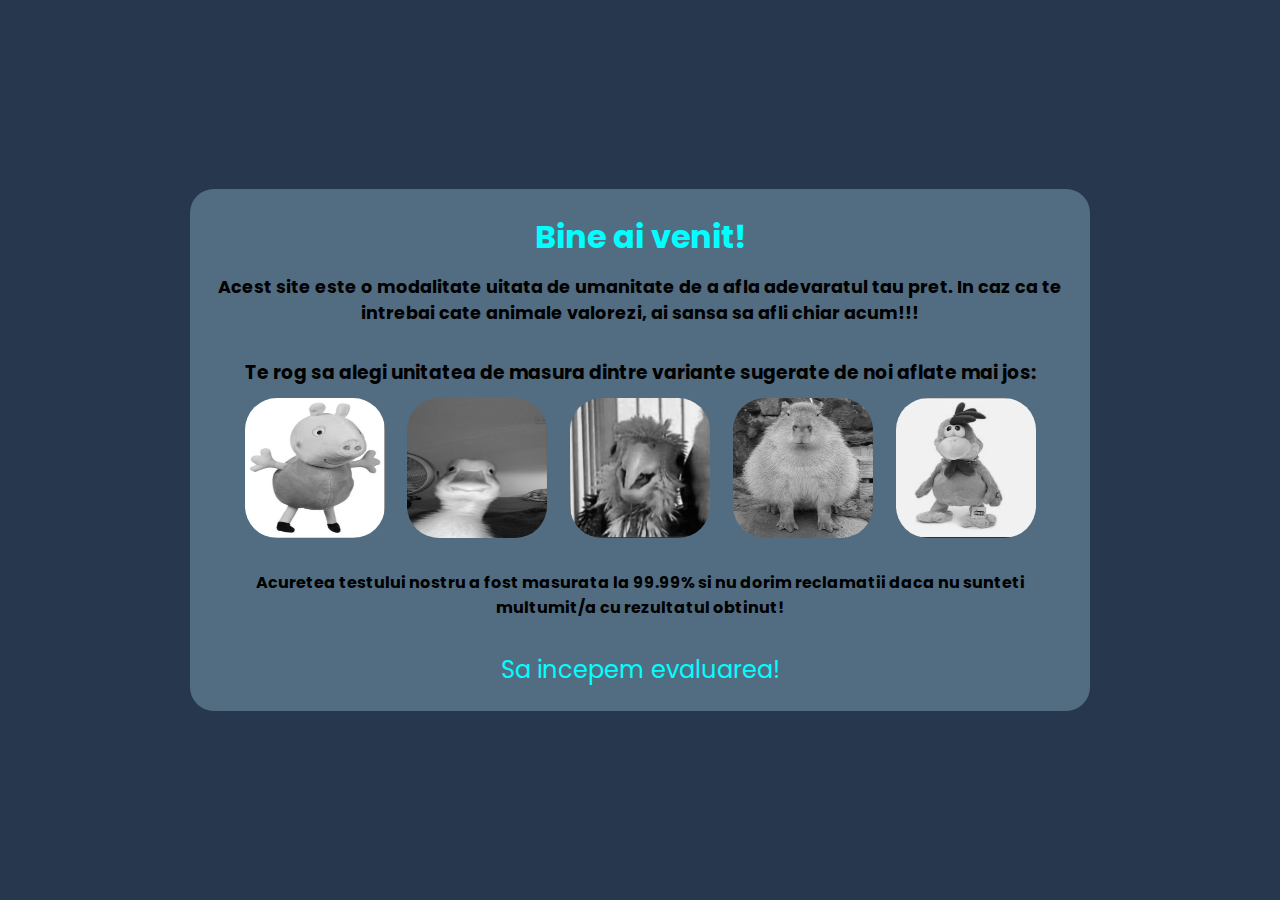
<file: index.html>
<!DOCTYPE html>
<html lang="en">
<head>
    <meta charset="UTF-8">
    <meta name="viewport" content="width=device-width, initial-scale=1.0">
    <link rel="stylesheet" href="styles.css" />
    <script src="javascript.js" defer></script>
    <title>Lading Page</title>
</head>
<body>
    <main>
        <div class="introducere">
            <h1>Bine ai venit!</h1>
            <h2>Acest site este o modalitate uitata de umanitate de a afla adevaratul tau pret. In caz ca te intrebai cate animale valorezi, ai
                sansa sa afli chiar acum!!!</h2>
        </div>
        <div class="preferinte">
            <h3>Te rog sa alegi unitatea de masura dintre variante sugerate de noi aflate mai jos:</h3>
            <div class="pictures">
                <img src="images/peppaPig.jpeg" alt="" title="Peppa" class="pic item1">
                <img src="images/rate.jpeg" alt="" title="Rata" class="pic item2">
                <img src="images/papagal.jpeg" alt="" title="Papagal" class="pic item3">
                <img src="images/capybara.jpeg" alt="" title="Capybara" class="pic item4">
                <img src="images/puipuipui.jpeg" alt="" title="Pui" class="pic item5">
            </div>
        </div>
        <div class="atentie">
            <p>Acuretea testului nostru a fost masurata la 99.99% si nu dorim reclamatii daca nu sunteti multumit/a cu rezultatul obtinut!</p>
        </div>
        <p id="where">Sa incepem evaluarea!</p>
    </main>
</body>
</html>
</file>
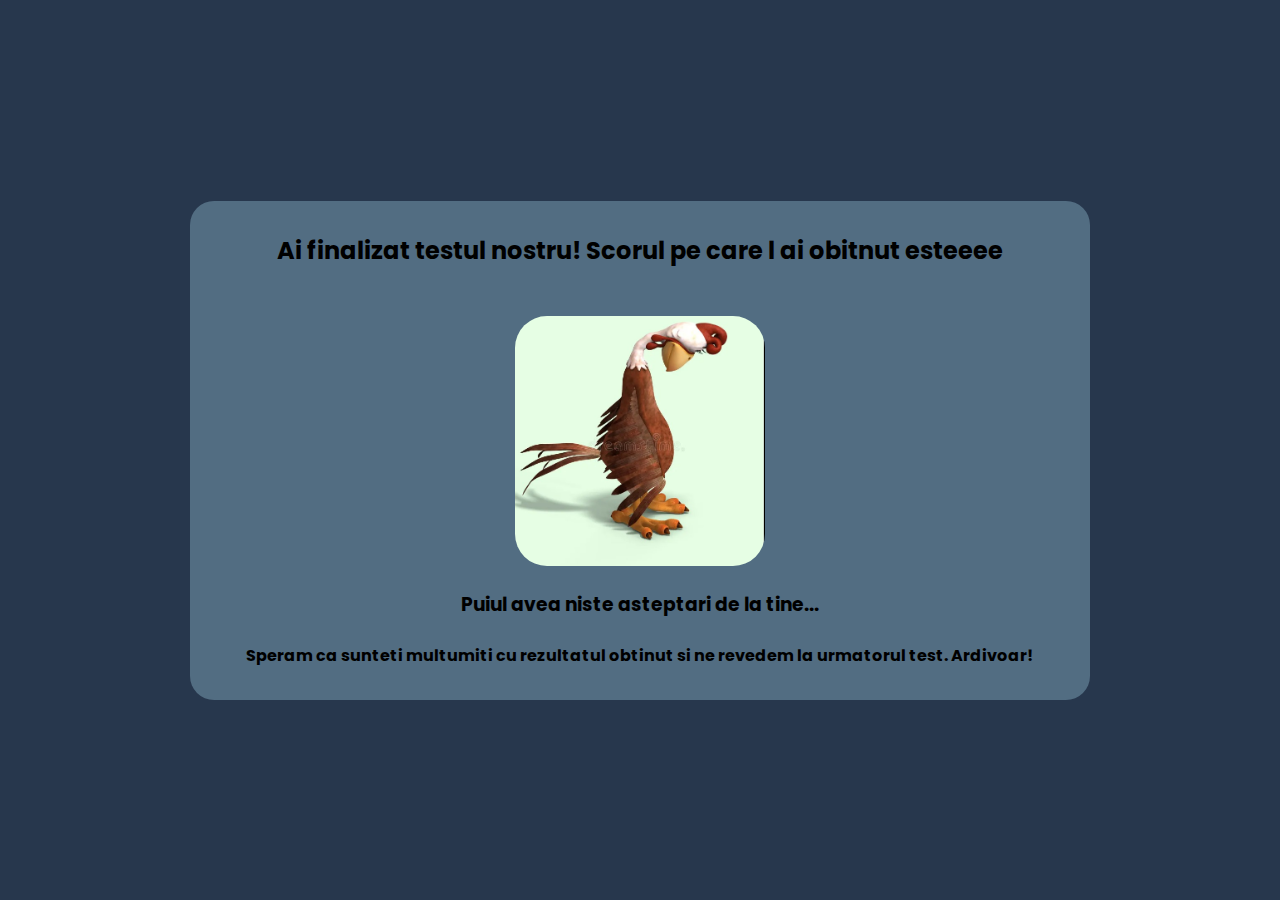
<file: scor.html>
<!DOCTYPE html>
<html lang="en">
<head>
    <meta charset="UTF-8">
    <meta name="viewport" content="width=device-width, initial-scale=1.0">
    <link rel="stylesheet" href="scor.css" />
    <script src="scor.js" defer></script>
    <title>Scorul tau</title>
</head>
<body>
    <main>
        <h2>Ai finalizat testul nostru! Scorul pe care l ai obitnut esteeee</h2>
        <h1 id="score"></h1>
        <div id="picture"></div>
        <h3 id="ganduri"></h3>
        <h4>Speram ca sunteti multumiti cu rezultatul obtinut si ne revedem la urmatorul test. Ardivoar!</h4>
    </main>
</body>
</html>
</file>
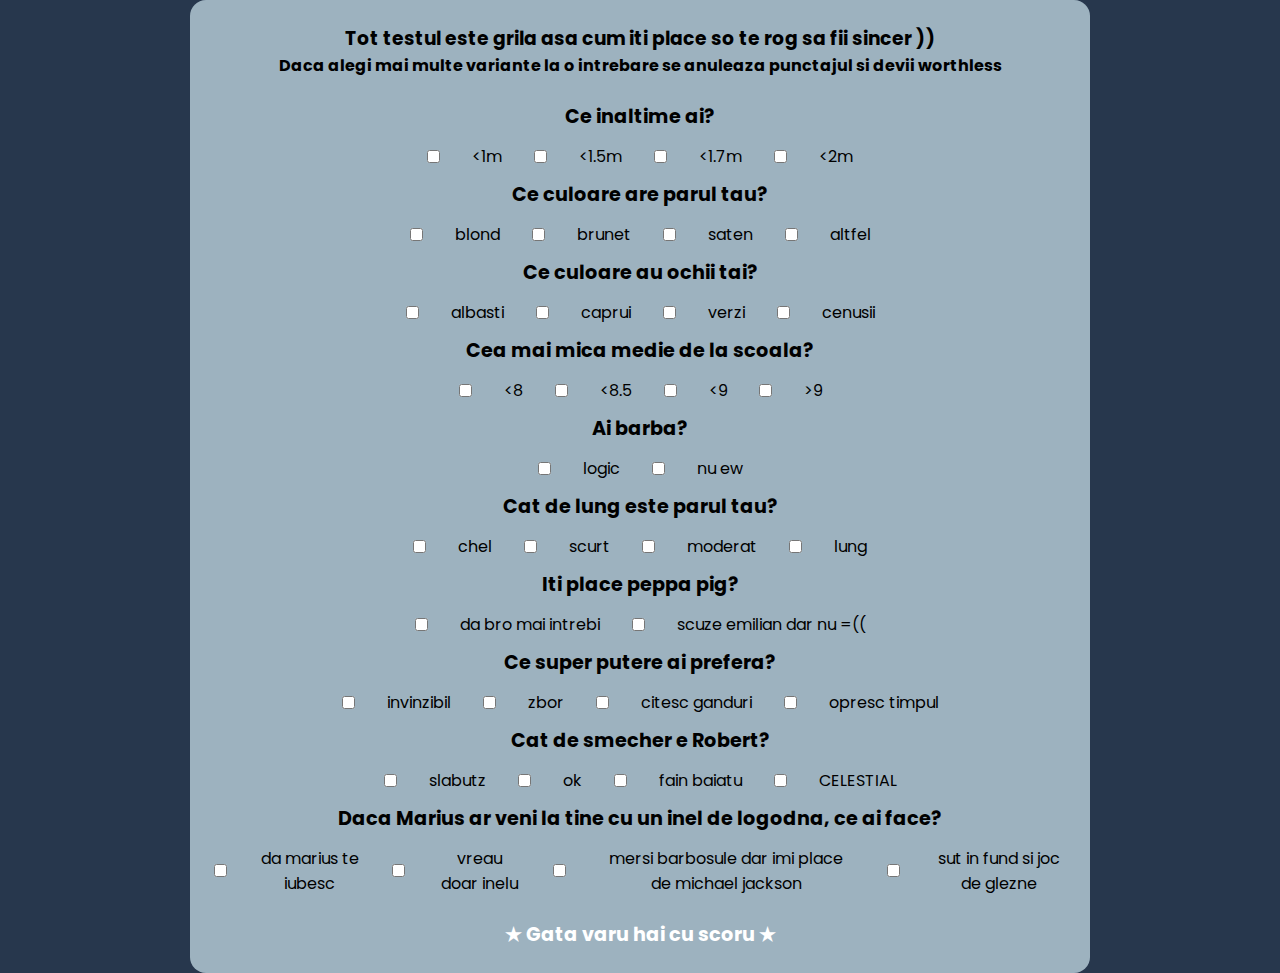
<file: test.html>
<!DOCTYPE html>
<html lang="en">
<head>
    <meta charset="UTF-8">
    <meta name="viewport" content="width=device-width, initial-scale=1.0">
    <link rel="stylesheet" href="test.css" />
    <script src="test.js" defer></script>
    <title>Test woah</title>
</head>
<body>
    <main>
        <div class="start">
            <h3>Tot testul este grila asa cum iti place so te rog sa fii sincer ))</h3>
            <h4>Daca alegi mai multe variante la o intrebare se anuleaza punctajul si devii worthless</h4>
        </div>
        <div class="testEfectiv">
            <div class="question">
                <h4>Ce inaltime ai?</h4>
                <div class="variante">
                    <input type="checkbox" id="1"> &lt;1m
                    <input type="checkbox" id="2"> &lt;1.5m
                    <input type="checkbox" id="3"> &lt;1.7m
                    <input type="checkbox" id="4"> &lt;2m 
                </div>
            </div>
    
            <div class="question">
                <h4>Ce culoare are parul tau?</h4>
                <div class="variante">
                    <input type="checkbox" id="5"> blond
                    <input type="checkbox" id="6"> brunet
                    <input type="checkbox" id="7"> saten
                    <input type="checkbox" id="8"> altfel 
                </div>
            </div>
    
            <div class="question">
                <h4>Ce culoare au ochii tai?</h4>
                <div class="variante">
                    <input type="checkbox" id="9"> albasti
                    <input type="checkbox" id="10"> caprui
                    <input type="checkbox" id="11"> verzi
                    <input type="checkbox" id="12"> cenusii
                </div>
            </div>
    
            <div class="question">
                <h4>Cea mai mica medie de la scoala?</h4>
                <div class="variante">
                    <input type="checkbox" id="13"> &lt;8
                    <input type="checkbox" id="14"> &lt;8.5
                    <input type="checkbox" id="15"> &lt;9
                    <input type="checkbox" id="16"> &gt;9
                </div>
            </div>
    
            <div class="question">
                <h4>Ai barba?</h4>
                <div class="variante">
                    <input type="checkbox" id="17">logic 
                    <input type="checkbox" id="18">nu ew
                </div>
            </div>
    
            <div class="question">
                <h4>Cat de lung este parul tau?</h4>
                <div class="variante">
                    <input type="checkbox" id="19">chel
                    <input type="checkbox" id="20">scurt
                    <input type="checkbox" id="21">moderat
                    <input type="checkbox" id="22">lung
                </div>
            </div>
    
            <div class="question">
                <h4>Iti place peppa pig?</h4>
                <div class="variante">
                    <input type="checkbox" id="23">da bro mai intrebi
                    <input type="checkbox" id="24">scuze emilian dar nu =((
                </div>
            </div>
    
            <div class="question">
                <h4>Ce super putere ai prefera?</h4>
                <div class="variante">
                    <input type="checkbox" id="25">invinzibil
                    <input type="checkbox" id="26">zbor
                    <input type="checkbox" id="27">citesc ganduri
                    <input type="checkbox" id="28">opresc timpul 
                </div>
            </div>
    
            <div class="question">
                <h4>Cat de smecher e Robert?</h4>
                <div class="variante">
                    <input type="checkbox" id="29">slabutz
                    <input type="checkbox" id="30">ok
                    <input type="checkbox" id="31">fain baiatu
                    <input type="checkbox" id="32">CELESTIAL
                </div>
            </div>
    
            <div class="question">
                <h4>Daca Marius ar veni la tine cu un inel de logodna, ce ai face?</h4>
                <div class="variante">
                    <input type="checkbox" id="33">da marius te iubesc
                    <input type="checkbox" id="34">vreau doar inelu
                    <input type="checkbox" id="35">mersi barbosule dar imi place de michael jackson
                    <input type="checkbox" id="36">sut in fund si joc de glezne
                </div>
            </div>
        </div>
        <p id="finish">&bigstar; Gata varu hai cu scoru &bigstar;</p>
    </main>
</body>
</html>
</file>
<file: styles.css>
@import url('https://fonts.googleapis.com/css2?family=Poppins&display=swap');

* {
    padding: 0;
    margin: 0;
    box-sizing: border-box;
    font-family: 'Poppins', sans-serif;
    text-align: center;
}

:root {
    --containerSize: 900px;
    --size: 1rem;
    --mainColor: #27374D;
    --secondColor: #526D82;
    --thirdColor: #9DB2BF;
    --fourthColor: #DDE6ED;
}

body {
    display: flex;
    min-height: 100vh;
    justify-content: center;
    align-items: center;
    background-color: var(--mainColor);
}

main {
    width: min(80%, var(--containerSize));
    display: flex;
    flex-direction: column;
    align-items: center;
    background-color: var(--secondColor);
    padding: 1.5rem;
    gap: 2rem;
    border-radius: 1.5rem;
}

.introducere {
    display: flex;
    flex-direction: column;
    justify-content: center;
    align-items: center;
    gap: .8rem;
}

.introducere h1 {
    color: aqua;
    font-weight: bolder;
}

.introducere h2 {
    text-align: center;
    font-size: calc(1.1 * var(--size));
}

.preferinte {
    display: flex;
    flex-direction: column;
    justify-content: center;
    align-items: center;
    gap: .7rem;
}

.pic {
    transition: all .2s ease-out;
    filter: grayscale(100%);
    cursor: pointer;
}

.selected {
    transform: scale(1.08);
    filter: grayscale(0%);
}

.pictures {
    width: 100%;
    display: flex;
    justify-content: space-between;
}

.atentie {
    text-align: center;
    font-weight: bold;
}

#where {
    text-decoration: none;
    color: aqua;
    font-size: calc(1.5 * var(--size));
    transition: all .3s ease-out;
    cursor: pointer;
}

#where:hover {
    text-shadow: 0 0 20px blue;
}

img {
    width: 140px;
    height: 140px;
    border-radius: 2rem;
}

@media(max-width: 899px) {
    main {
        padding: 1rem;
    }

    img {
        width: 120px;
        height: 120px;
    }
}

@media(max-width: 799px) {
    main {
        padding: 1rem;
    }

    img {
        width: 100px;
        height: 100px;
    }
}

@media(max-width: 699px) {
    main {
        padding: .8rem;
    }

    img {
        width: 90px;
        height: 90px;
    }

    .introducere h2{
        font-size: calc(.9 * var(--size));
    }

    .introducere h1{
        font-size: calc(1.7 * var(--size));
    }

    .preferinte h3 {
        font-size: calc(1 * var(--size));
    }

    .atentie, #where {
        font-size: calc(1 * var(--size));
    }
}

@media(max-width: 599px) {
    main {
        padding: .7rem;
    }

    img {
        width: 75px;
        height: 75px;
    }

    .introducere h2{
        font-size: calc(.8 * var(--size));
    }

    .introducere h1{
        font-size: calc(1.5 * var(--size));
    }

    .preferinte h3 {
        font-size: calc(.9 * var(--size));
    }

    .atentie, #where {
        font-size: calc(.9 * var(--size));
    }
}

@media(max-width: 469px) {
    main {
        padding: .8rem;
    }

    img {
        width: 70px;
        height: 70px;
    }

    .introducere h2{
        font-size: calc(.9 * var(--size));
    }

    .introducere h1{
        font-size: calc(1.5 * var(--size));
    }

    .preferinte h3 {
        font-size: calc(.9 * var(--size));
    }

    .atentie, #where {
        font-size: calc(.9 * var(--size));
    }

    .pictures {
        flex-wrap: wrap;
        justify-content: center;
        gap: 15px;
    }
}
</file>
<file: scor.css>
@import url('https://fonts.googleapis.com/css2?family=Poppins&display=swap');

* {
    padding: 0;
    margin: 0;
    box-sizing: border-box;
    font-family: 'Poppins', sans-serif;
    text-align: center;
}

:root {
    --containerSize: 900px;
    --size: 1rem;
    --mainColor: #27374D;
    --secondColor: #526D82;
    --thirdColor: #9DB2BF;
    --fourthColor: #DDE6ED;
}

body {
    display: flex;
    min-height: 100vh;
    justify-content: center;
    align-items: center;
    background-color: var(--mainColor);
}

main {
    width: min(80%, var(--containerSize));
    display: flex;
    flex-direction: column;
    align-items: center;
    background-color: var(--secondColor);
    padding: 2rem;
    gap: 1.5rem;
    border-radius: 1.5rem;
}

#picture {
    background-repeat: no-repeat;
    background-size: cover;
    background-position: center;
    width: 250px;
    height: 250px;
    border-radius: 2rem;
}

@media(max-width: 399px) {
    main h2 {
        font-size: calc(1.2 * var(--size));
    }

    #score {
        font-size: calc(2 * var(--size));
    }
    
    #ganduri, h4 {
        font-size: calc(1 * var(--size));
    }

    #picture {
        width: 200px;
        height: 200px;
    }
}

@media(max-width: 299px) {
    main h2 {
        font-size: calc(1 * var(--size));
    }

    #score {
        font-size: calc(1.8 * var(--size));
    }
    
    #ganduri, h4 {
        font-size: calc(.9 * var(--size));
    }

    #picture {
        width: 150px;
        height: 150px;
    }
}
</file>
<file: test.css>
@import url('https://fonts.googleapis.com/css2?family=Poppins&display=swap');

* {
    padding: 0;
    margin: 0;
    box-sizing: border-box;
    font-family: 'Poppins', sans-serif;
}

:root {
    --containerSize: 900px;
    --size: 1rem;
    --mainColor: #27374D;
    --secondColor: #526D82;
    --thirdColor: #9DB2BF;
    --fourthColor: #DDE6ED;
}

body {
    display: flex;
    min-height: 100vh;
    justify-content: center;
    align-items: center;
    background-color: var(--mainColor);
}

main {
    width: min(80%, var(--containerSize));
    background-color: var(--thirdColor);
    border-radius: 1rem;
    display: flex;
    flex-direction: column;
    justify-content: center;
    align-items: center;
    padding: 1.5rem;
    gap: 1.5rem;
}

.testEfectiv {
    width: 100%;
    display: flex;
    flex-direction: column;
    gap: .7rem;
    text-align: center;
}

.question {
    display: flex;
    flex-direction: column;
    gap: .8rem;
}

.question h4 {
    font-size: calc(1.2 * var(--size))
}

.variante {
    width: 100%;
    display: flex;
    justify-content: center;
    align-items: center;
    gap: 2rem;
    text-align: center;
}

.start {
    text-align: center;
}

#finish{
    text-decoration: none;
    font-weight: bolder;
    font-size: calc(1.2 * var(--size));
    color: white;
    cursor: pointer;
    transition: all .3s ease-out;
    text-align: center;
}

#finish:hover {
    color: blue;
}

@media(max-width: 649px) {
    main {
        gap: 2rem;
        padding: 2rem;
    }

    .testEfectiv {
        gap: 1rem;
    }

    .question h4{
        font-size: calc(.9 * var(--size));
    }

    .question {
        font-size: calc(.8 * var(--size));
    }
}

@media(max-width: 579px) {
    .variante {
        flex-direction: column;
    }

    .question h4{
        font-size: calc(1.5 * var(--size));
    }

    .question {
        font-size: calc(1.2 * var(--size));
    }

    #finish {
        font-size: calc(1.1 * var(--size));
    }
}

@media(max-width: 399px) {
    .variante {
        flex-direction: column;
    }

    .question h4{
        font-size: calc(1.1 * var(--size));
    }

    .question {
        font-size: calc(.9 * var(--size));
    }

    #finish {
        font-size: calc(.9 * var(--size));
    }
}
</file>
